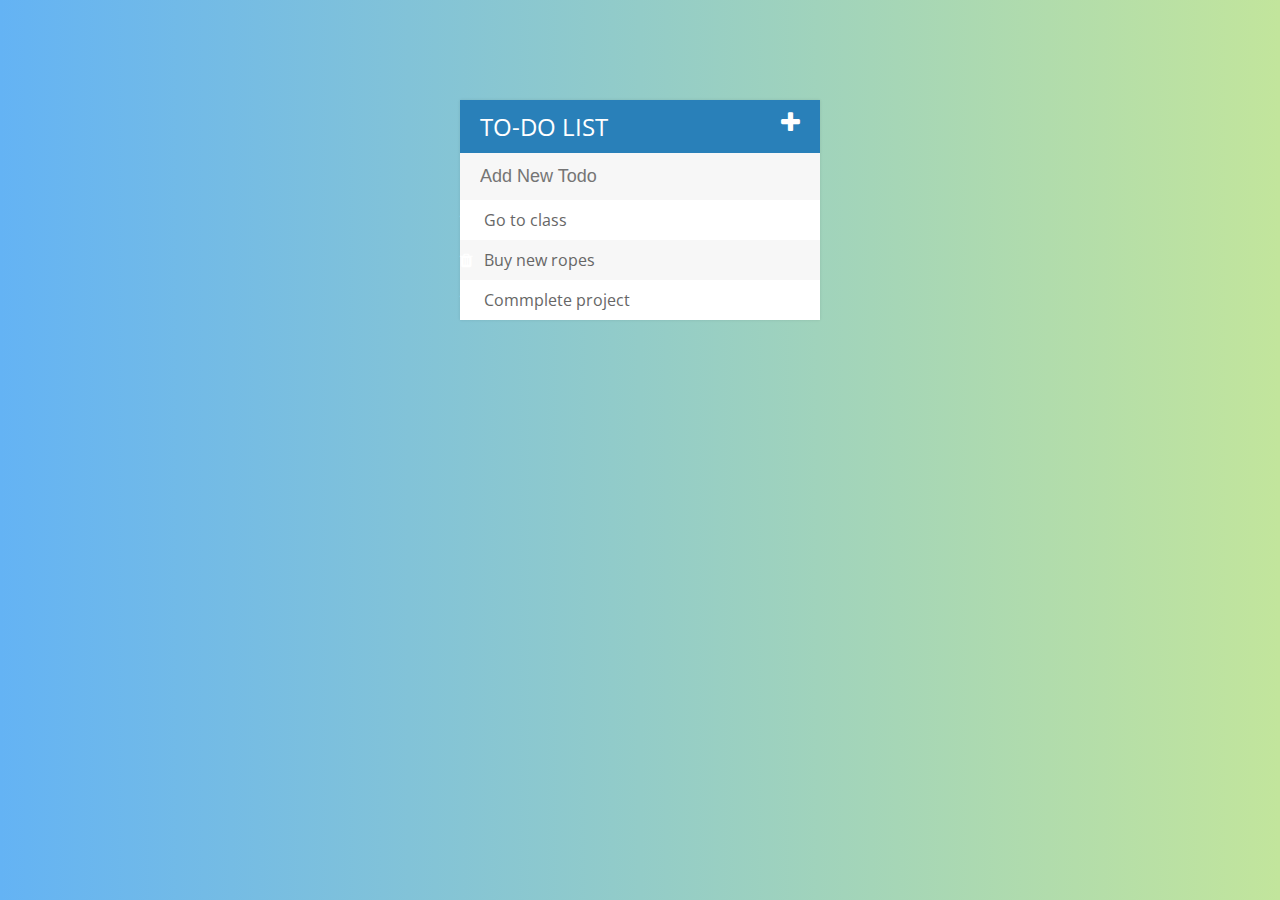
<file: p5 -  project - todo list/index.html>
<!DOCTYPE html>
<HTML>
	<HEAD>
		<TITLE>Todo List</TITLE>	
		<script type="text/javascript" src="assets/js/lib/jQuery_minified.js"></script>
		<link rel="stylesheet" type="text/css" href="assets/css/styles.css">
		<link href="https://fonts.googleapis.com/css?family=Open+Sans:600" rel="stylesheet"> 
		<link rel="stylesheet" type="text/css" href="https://maxcdn.bootstrapcdn.com/font-awesome/4.7.0/css/font-awesome.min.css"> <!-- for font awesome icons -->
	</HEAD>	
	<BODY>
		
		<div id="container">
			<h1>To-do List <i class="fa fa-plus" aria-hidden="true" ></i></h1>
			<input type="text" placeholder="Add New Todo">
			<ul>
				<li><span><i class="fa fa-trash" aria-hidden="true"></i></span> Go to class</li>
				<li><span><i class="fa fa-trash" aria-hidden="true"></i></span> Buy new ropes</li>
				<li><span><i class="fa fa-trash" aria-hidden="true"></i></span> Commplete project</li>
			</ul>
		</div>
		<script type="text/javascript" src="assets/js/p5.js"></script>
	</BODY>
</HTML>
</file>
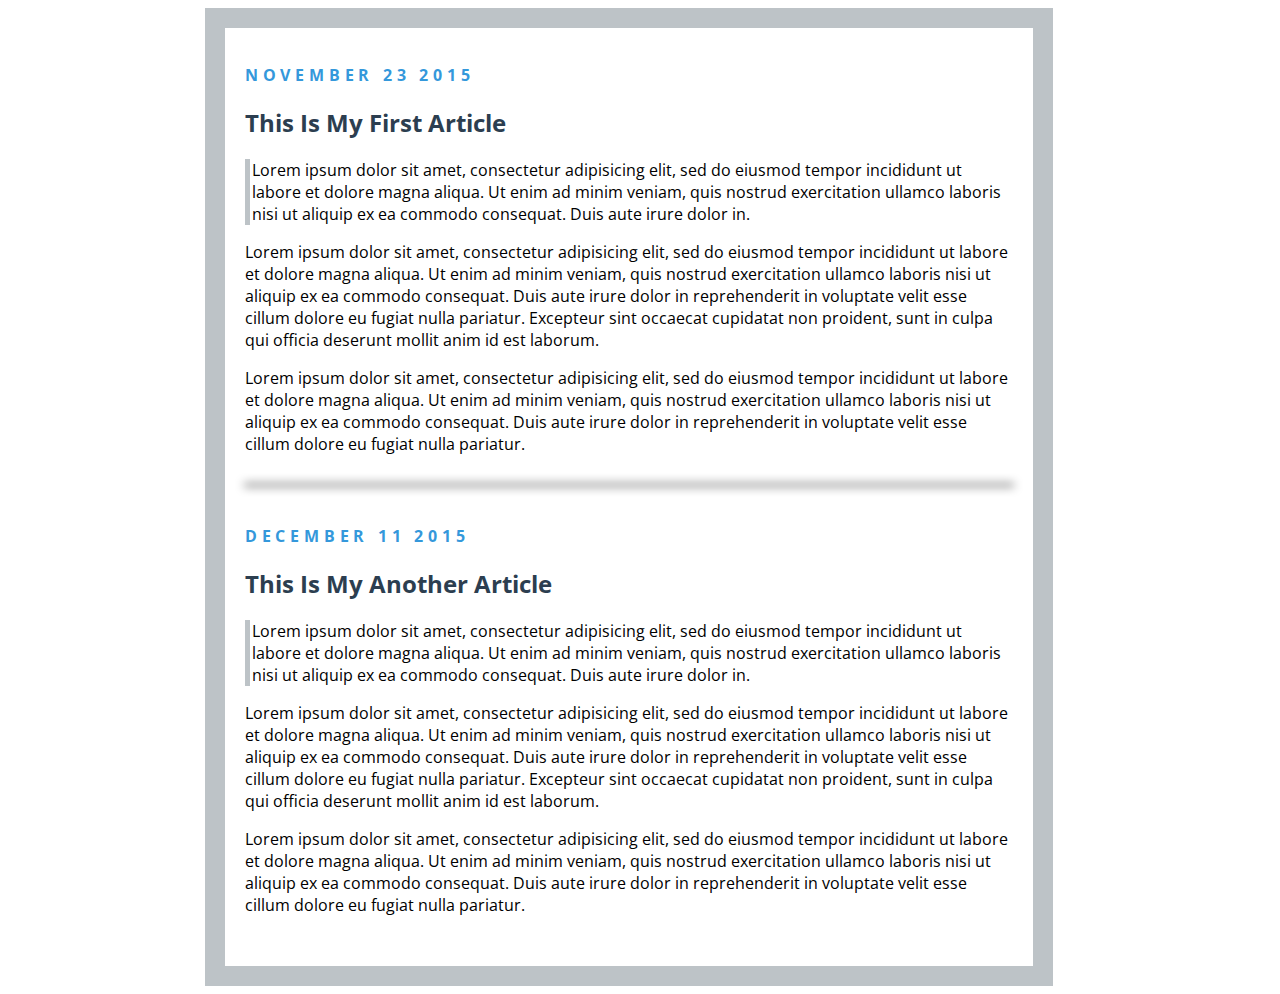
<file: Sample page/p5 - project.html>
<!DOCTYPE html>
<HTML>
	<HEAD>
		<TITLE>My Blog</TITLE>	
		<link href="https://fonts.googleapis.com/css?family=Open+Sans" rel="stylesheet"> 
		<link rel="stylesheet" type="text/css" href="p5-project.css">
	</HEAD>	
	<BODY>
		<div class="main">
			<p class="date">November 23 2015</p>

			<h2>This is My First Article</h2>

			<p class="first">Lorem ipsum dolor sit amet, consectetur adipisicing elit, sed do eiusmod tempor 
				incididunt ut labore et dolore magna aliqua. Ut enim ad minim veniam, quis nostrud exercitation 
				ullamco laboris nisi ut aliquip ex ea commodo consequat. Duis aute irure dolor in.
			</p>
			<p>
				Lorem ipsum dolor sit amet, consectetur adipisicing elit, sed do eiusmod
				tempor incididunt ut labore et dolore magna aliqua. Ut enim ad minim veniam,
				quis nostrud exercitation ullamco laboris nisi ut aliquip ex ea commodo
				consequat. Duis aute irure dolor in reprehenderit in voluptate velit esse
				cillum dolore eu fugiat nulla pariatur. Excepteur sint occaecat cupidatat non
				proident, sunt in culpa qui officia deserunt mollit anim id est laborum.
			</p>
			<p>
				Lorem ipsum dolor sit amet, consectetur adipisicing elit, sed do eiusmod
				tempor incididunt ut labore et dolore magna aliqua. Ut enim ad minim veniam,
				quis nostrud exercitation ullamco laboris nisi ut aliquip ex ea commodo
				consequat. Duis aute irure dolor in reprehenderit in voluptate velit esse
				cillum dolore eu fugiat nulla pariatur.
			</p>
		</div>

		<hr>
		<div class="main">
			<p class="date">December 11 2015</p>

			<h2>This is My Another Article</h2>

			<p class="first">Lorem ipsum dolor sit amet, consectetur adipisicing elit, sed do eiusmod tempor 
				incididunt ut labore et dolore magna aliqua. Ut enim ad minim veniam, quis nostrud exercitation 
				ullamco laboris nisi ut aliquip ex ea commodo consequat. Duis aute irure dolor in.
			</p>
			<p>
				Lorem ipsum dolor sit amet, consectetur adipisicing elit, sed do eiusmod
				tempor incididunt ut labore et dolore magna aliqua. Ut enim ad minim veniam,
				quis nostrud exercitation ullamco laboris nisi ut aliquip ex ea commodo
				consequat. Duis aute irure dolor in reprehenderit in voluptate velit esse
				cillum dolore eu fugiat nulla pariatur. Excepteur sint occaecat cupidatat non
				proident, sunt in culpa qui officia deserunt mollit anim id est laborum.
			</p>
			<p>
				Lorem ipsum dolor sit amet, consectetur adipisicing elit, sed do eiusmod
				tempor incididunt ut labore et dolore magna aliqua. Ut enim ad minim veniam,
				quis nostrud exercitation ullamco laboris nisi ut aliquip ex ea commodo
				consequat. Duis aute irure dolor in reprehenderit in voluptate velit esse
				cillum dolore eu fugiat nulla pariatur.
			</p>
		</div>		
	</BODY>
</HTML>
</file>
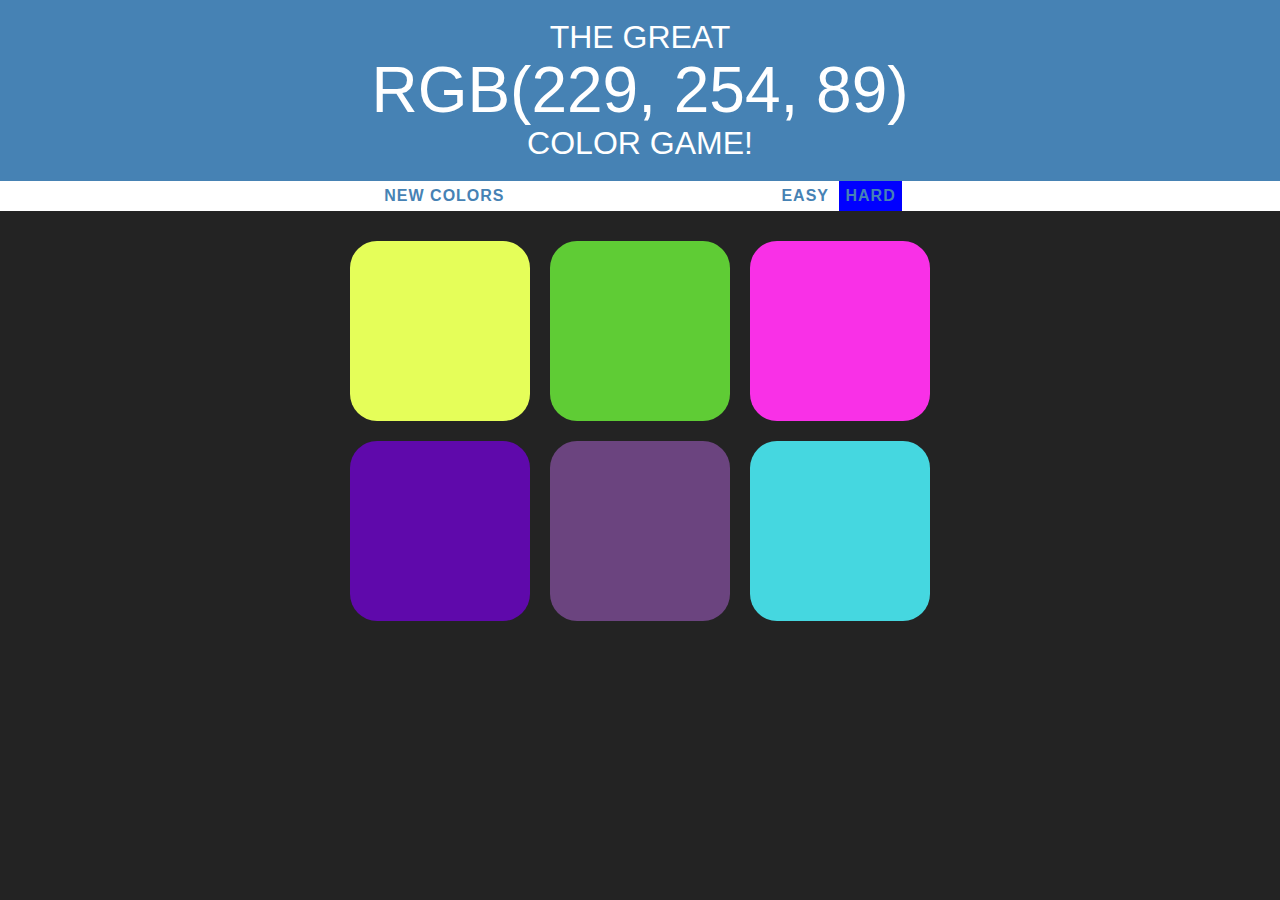
<file: The_color_game/p6 project - the color game.html>
<!DOCTYPE html>
<HTML>
	<HEAD>
		<TITLE>The Color Game</TITLE>
		<link rel="stylesheet" type="text/css" href="p6.css">	
	</HEAD>	
	<BODY>
		<h1>The Great 
			<br>
			<span id="colorDisplay">RGB</span> 
			<br>
			Color Game!
		</h1>
		
		<div id="stripe">
			<button id="reset">New Colors</button>
			<span id="message"></span>
			<button id="easy_btn">Easy</button>
			<button id="hard_btn" class="selected">Hard</button> <!-- we are includeing the selected class initially since on opening we have a hard game -->
		</div>
		<div id="container">	
			<div class="square"></div>
			<div class="square"></div>
			<div class="square"></div>
			<div class="square"></div>
			<div class="square"></div>
			<div class="square"></div>
		</div>
		<script type="text/javascript" src="p6.js"></script>
	</BODY>
</HTML>
</file>
<file: p5 -  project - todo list/assets/css/styles.css>
body
{
	font-family: 'Open Sans', sans-serif;
	background: #c2e59c;  /* fallback for old browsers */
	background: -webkit-linear-gradient(to right, #64b3f4, #c2e59c);  /* Chrome 10-25, Safari 5.1-6 */
	background: linear-gradient(to right, #64b3f4, #c2e59c); /* W3C, IE 10+/ Edge, Firefox 16+, Chrome 26+, Opera 12+, Safari 7+ */

}

input
{
	font-size: 18px;
	background: #f7f7f7;
	width: 100%;
	padding: 13px 13px 13px 20px;
	box-sizing: border-box; /*this is used since we fixed the width=100% which is only the width of input however we do not account for any margins or padding 
							so it will exceed the 100% of parent therefore box model is used;*/
	color:#2980b9;
	/*a 0width transparent border is applied so that the width difference betwwen the nputbwx and the ul can be diminished*/
	border: 0px solid rgba(0,0,0,0);
}
input:focus /*this works only when the input is in focus that is being worked upon*/
{
	background: white;
	border: 3px solid #2980b9;
	outline: none; /*to remove the default outline given by the browser*/ 
}

ul
{
	list-style: none;
	margin: 0;
	padding: 0;
}

li
{
	background: white;
	height: 40px;
	line-height: 40px; /*so that line takes up entire area and out text remains in center*/
	color: #666;
}
li:nth-child(2n)
{
	background: #f7f7f7;
}


#container
{
	
	width:360px;
	margin: 100px auto;
	background-color: #f7f7f7;
	box-shadow: 0 0 3px rgba(0,0,0,0.1);
}

/*class to change styles of completed tasks*/
.completed
{
	color: gray;
	text-decoration: line-through;
}

h1
{
	background: #2980b9;
	color: white;
	padding: 10px 20px;
	text-transform: uppercase;
	font-size: 24px;
	font-weight: normal;
	margin-bottom: 0;
}

/*This states that when mouse hover over <li> then change the width of span*/
li:hover span
{
	width:40px;
}

/*for animation of trash buttons*/
span
{
	background: #e74c3c;
	height:40px;
	margin-right: 20px;
	text-align: center;
	color: white; /*this makes the color of icon white as they also behaves like text*/
	width: 0px;
	display: inline-block;  /*this is used to set the the block of icon in teh same line*/

	transition: 0.2s linear;
}

/*font awesome icon*/
.fa-plus
{
	float:right;
}
</file>
<file: Sample page/p5-project.css>
body
{
	width:60%;
	max-width:800px;
	min-width: 300px;
	/*max-width and min-width will fix the max and min size the body can be of and can not go beyond even if the size of browser window changes */
	border:solid 20px #bdc3c7;
	padding: 20px 20px 20px 20px;
	font-family: 'Open Sans', sans-serif;
	font-size: 16px;
	margin-left: 16%;
}

.first
{
	border-left: solid 5px #bdc3c7;
	padding-left: 2px;
}

.date
{
	text-transform: uppercase;
	letter-spacing: 0.3rem; /*or give size in pixel*/
	color: #3498db;
	font-weight: bold;
}

.main
{
	/*border-bottom: solid 3px #bdc3c7;*/
	margin-bottom: 30px;

	/*or use a <hr> tag in html file as horizontal rule for a line*/
}

h2
{
	text-transform: capitalize;
	color: #2c3e50;

}

hr 
{ 
	border: 0; 
	height: 0; /* Firefox... */ 
	box-shadow: 0 0 10px 1px black; 
	margin-bottom: 40px;
} 
hr:after 
{ /* Not really supposed to work, but does */ 
	content: "\00a0"; /* Prevent margin collapse */ 
}
</file>
<file: The_color_game/p6.css>
body
{
	background-color: #232323;
	margin: 0;
	font-family: "Arial";/*"Montserrat","Avenir";*/
}

.square
{
	width: 30%;
	/*background-color: purple;*/
	padding-bottom: 30%;
	float: left;
	margin: 1.66%;
	border-radius: 15%; 
	/*Here by writing background we are instructing that do the transition only when background changes*/
	transition: background 0.6s;

	/*Adding support for other browers for transition*/
	--webkit-transition: background 0.6s; /*for safari web browser*/
	-mpz-transition: background 0.6s; /*for mozilla*/
}


#container
{
	margin: 20px auto; /*0 margin on top and auto for left and right*/
	max-width: 600px;
}

h1
{
	color: White;
	text-align: center;
	background-color: steelblue;
	margin: 0;
	font-weight: normal;
	text-transform: uppercase;
	line-height: 1.1;
	padding: 20px 0; /*9(top-bottom),(left-right)*/
}

/*span
{
	color: White;
}*/

#stripe
{
	background-color: White;
	height: 30px;
	text-align: center;
}

.selected
{
	background: blue;
}

#colorDisplay
{
	font-size: 200%;
}

button
{
	border: none;
	background: none;
	text-transform: uppercase;
	height: 100%; /*take 100% of the containing element*/
	font-weight: 700;
	color: steelblue;
	letter-spacing: 1px;
	font-size: inherit; /*they inherit the font size*/
	/*This will apply the transition properties to all the buttons
	By writing 'all' we are we are saying that do the transition when any property of button changes
	2nd parameter is the time of transition*/
	transition: all 0.3s;

	/*This property not working for me*/
	outline:none ; /*to remove any outline when any button is selected*/
}

#message
{
	/*Here we first made this span as an inline blickk i.e.block within the same line and then we changed it's width to 20%
	Therefore even when there are no contents in this block still it will cover atlest this much area*/
	display: inline-block;
	width: 20%; 
}

button:hover
{
	color: white;
	background: steelblue;
}
</file>
